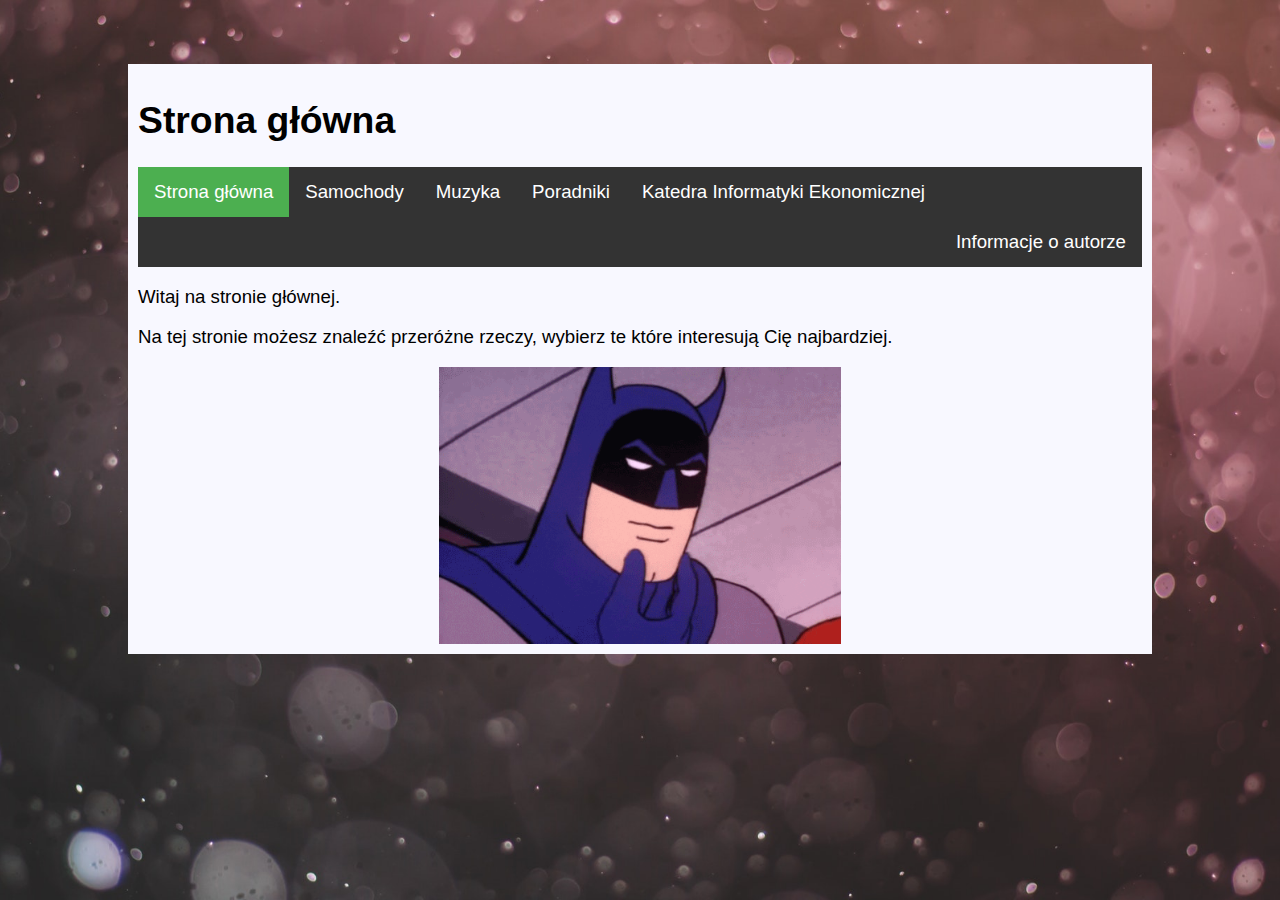
<file: index.html>
<!DOCTYPE html>
<html lang="pl-PL">
<head>
    <meta charset="UTF-8" />
    <meta http-equiv="X-UA-Compatible" content="IE=edge">
    <title>Strona główna</title>
    <meta name="viewport" content="width=device-width, initial-scale=1">
    <meta name="author" content="Jakub Karalus">
    <meta name="describtion" content="Strona główna mojej pierwszej strony internetowej z przedmiotu podstawy technologii internetowych">
    <meta name="keywords" content="strona, html, Jakub Karalus, ">
    <link href="main.css" rel="stylesheet">
</head>
<body>
    <div id="container">
        <div id="titlee">
            <header>
                <h1>Strona główna</h1>
            </header>
        </div>
        <div id="menu">
            <ul class="topnav">
                <li><a class="active" href="./">Strona główna</a></li>
                <li><a href="./cars/">Samochody</a></li>
                <li><a href="./music/">Muzyka</a></li>
                <li><a href="./tut/">Poradniki</a></li>
                <li><a href="http://www.kie.uni.lodz.pl/" target="_blank">Katedra Informatyki Ekonomicznej</a></li>
                <li class="right"><a href="./info/">Informacje o autorze</a></li>
            </ul>
        </div>   
        <div id="content">
            <p id="hello">Witaj na stronie głównej.</p>
            <p>Na tej stronie możesz znaleźć przeróżne rzeczy, wybierz te które interesują Cię najbardziej.</p>
            <img src="./hmm.gif" alt="Gif with batman hmm" width="200" >
        </div>
    </div>
</body>
</html>
</file>
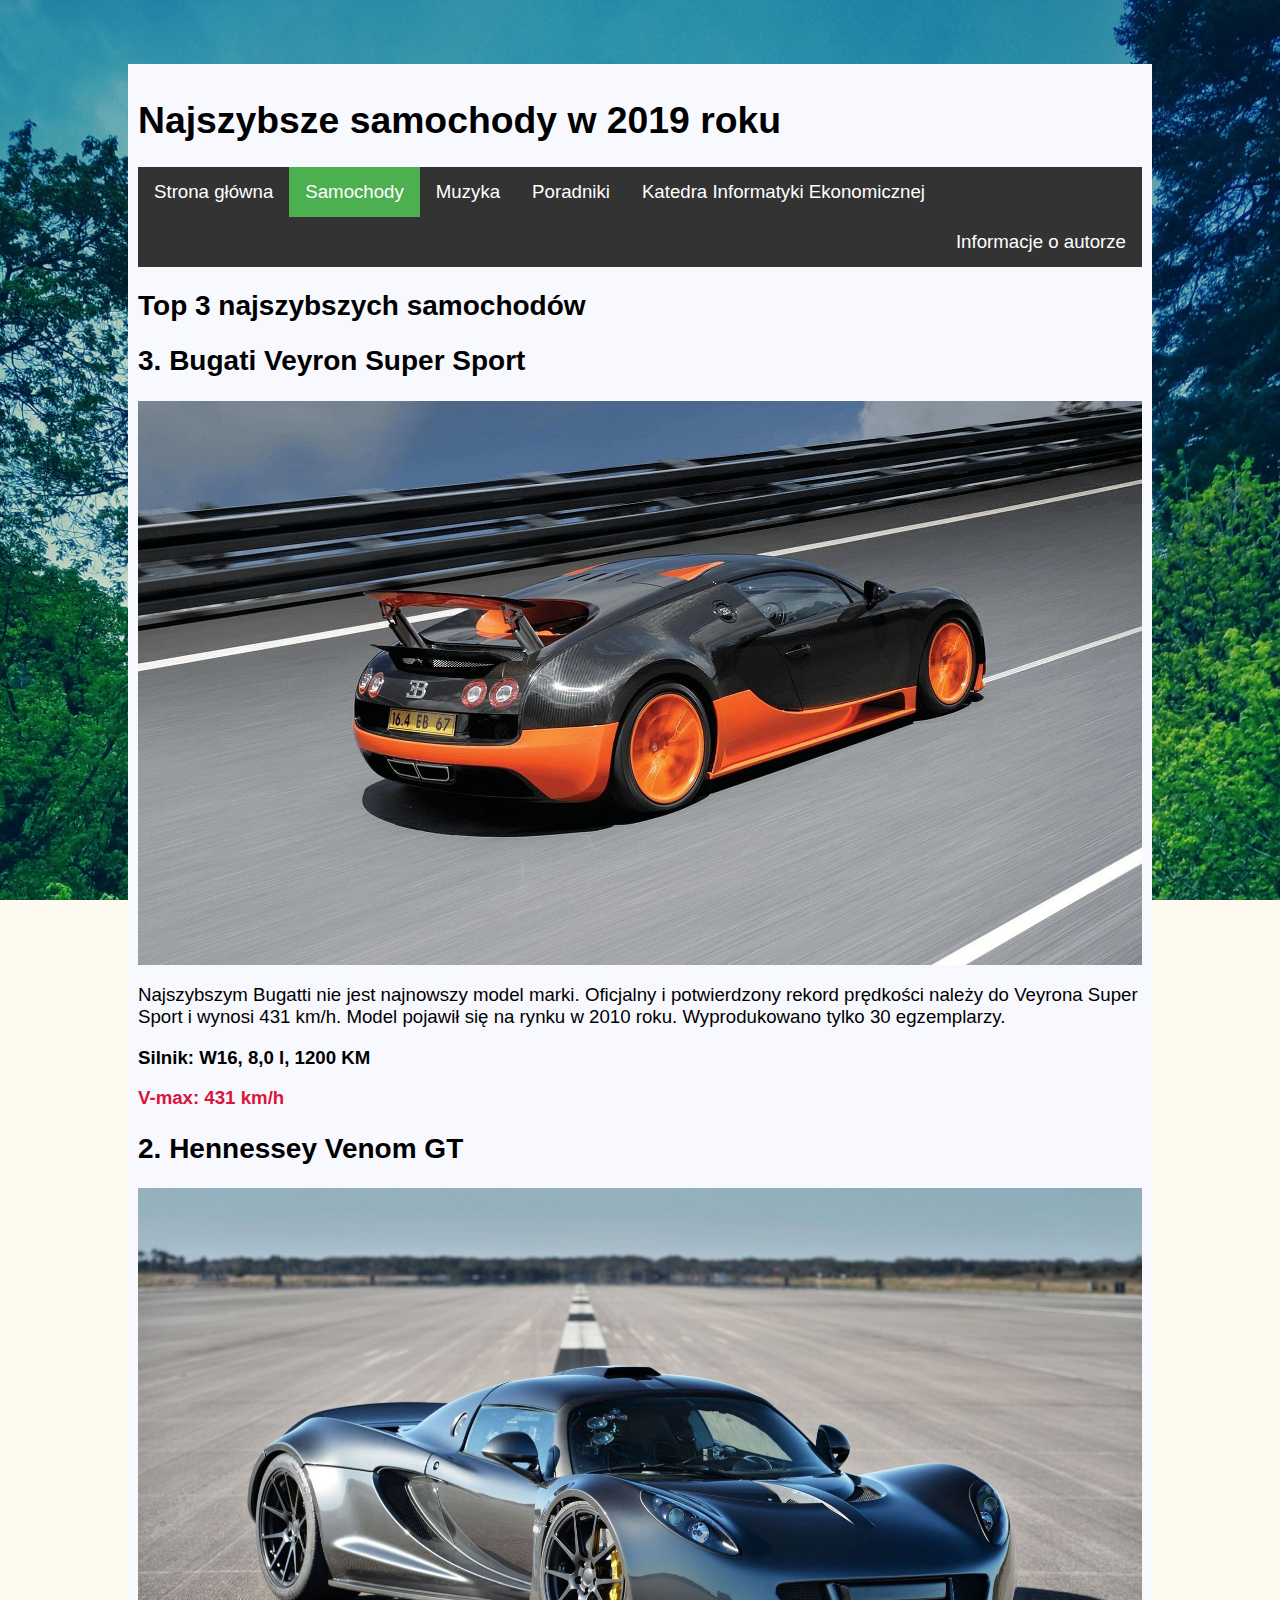
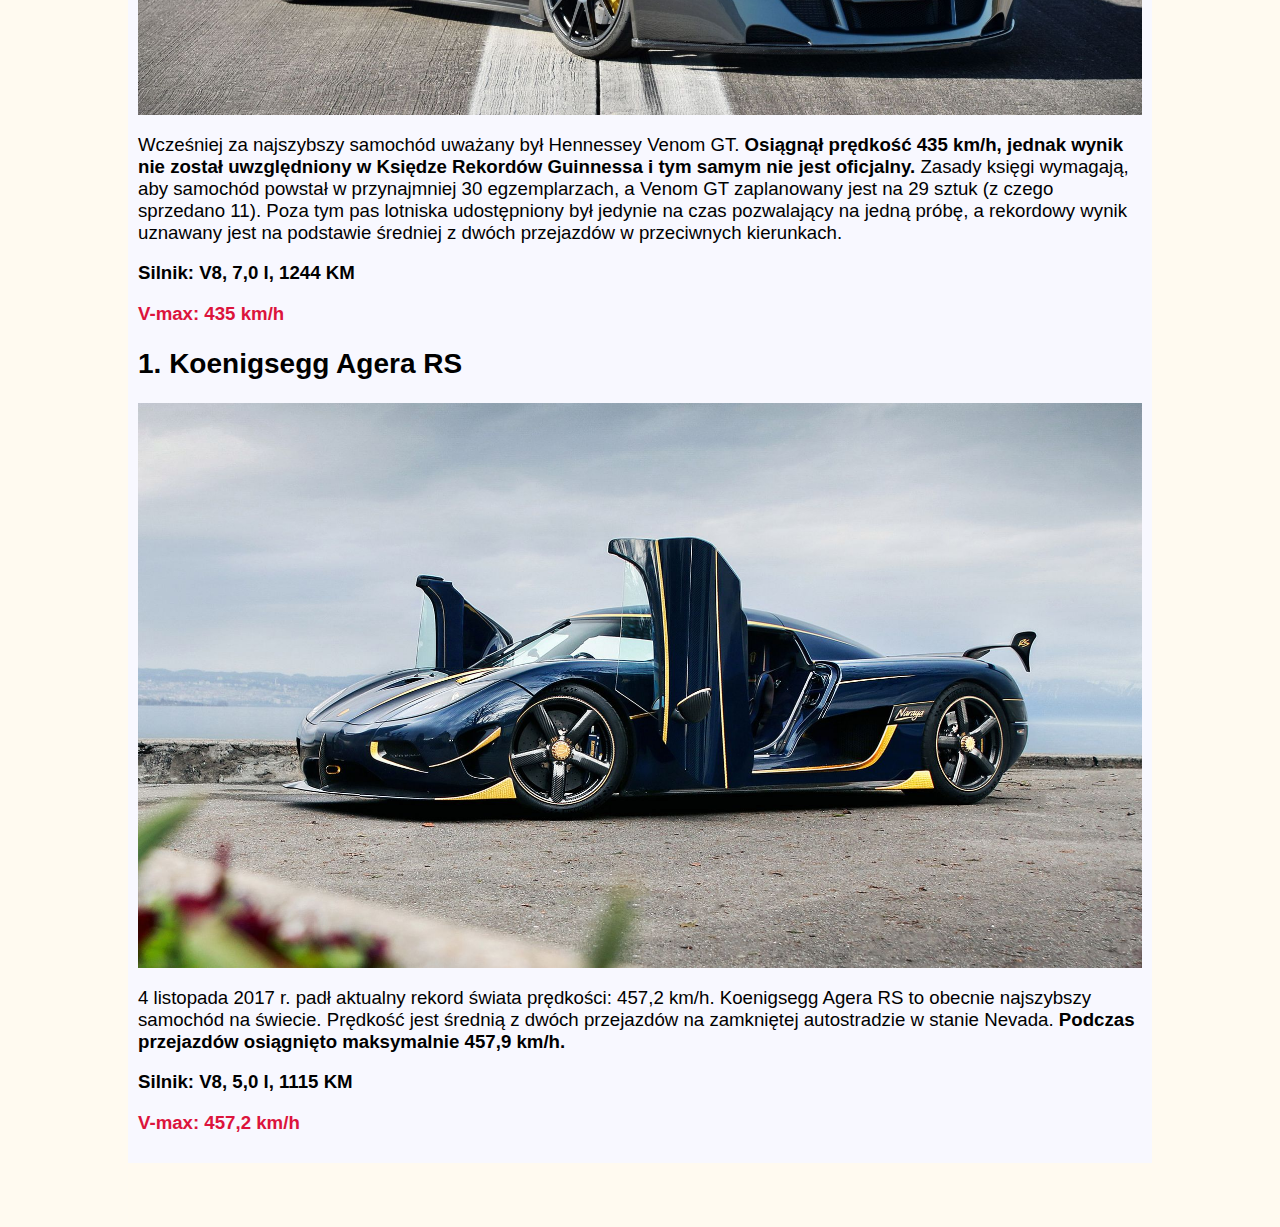
<file: cars/index.html>
<!DOCTYPE html>
<html lang="pl-PL">
<head>
    <meta charset="UTF-8" />
    <meta http-equiv="X-UA-Compatible" content="IE=edge">
    <title>Najszybsze samochody</title>
    <meta name="viewport" content="width=device-width, initial-scale=1">
    <meta name="author" content="Jakub Karalus">
    <meta name="describtion" content="Zestaw najlepszych i naszybszych samochodów w roku 2019">
    <meta name="keywords" content="strona, html, Jakub Karalus, najszybsze samochody, rok 2019">
    <link href="main.css" rel="stylesheet">
</head>
<body>
    <div id="container">
        <div id="titlee">
            <header>
                <h1>Najszybsze samochody w 2019 roku</h1>
            </header>
        </div>
        <div id="menu">
            <ul class="topnav">
                <li><a href="../">Strona główna</a></li>
                <li><a class="active" href="./">Samochody</a></li>
                <li><a href="../music/">Muzyka</a></li>
                <li><a href="../tut/">Poradniki</a></li>
                <li><a href="http://www.kie.uni.lodz.pl/" target="_blank">Katedra Informatyki Ekonomicznej</a></li>
                <li class="right"><a href="../info/">Informacje o autorze</a></li>
            </ul>
        </div>   
        <div id="content">
            <h2>Top 3 najszybszych samochodów</h2>
            <article>
                <h2>3. Bugati Veyron Super Sport</h2>
                <img src="./Veyron-Super-Sport.jpg" alt="" width="800">
                <p>Najszybszym Bugatti nie jest najnowszy model marki. Oficjalny i potwierdzony rekord prędkości należy do Veyrona Super Sport i wynosi 431 km/h. Model pojawił się na rynku w 2010 roku. Wyprodukowano tylko 30 egzemplarzy.</p>
                <p class="engine">Silnik: W16, 8,0 l, 1200 KM</p>
                <p class="vmax">V-max: 431 km/h</p>
            </article>
            <article>
                <h2>2. Hennessey Venom GT</h2>
                <img src="./Venom-GT.jpg" alt="" width="800">
                <p>Wcześniej za najszybszy samochód uważany był Hennessey Venom GT. <strong>Osiągnął prędkość 435 km/h, jednak wynik nie został uwzględniony w Księdze Rekordów Guinnessa i tym samym nie jest oficjalny.</strong> Zasady księgi wymagają, aby samochód powstał w przynajmniej 30 egzemplarzach, a Venom GT zaplanowany jest na 29 sztuk (z czego sprzedano 11). Poza tym pas lotniska udostępniony był jedynie na czas pozwalający na jedną próbę, a rekordowy wynik uznawany jest na podstawie średniej z dwóch przejazdów w przeciwnych kierunkach.</p>
                <p class="engine">Silnik: V8, 7,0 l, 1244 KM</p>
                <p class="vmax">V-max: 435 km/h</p>
            </article>
            <article>
                <h2>1. Koenigsegg Agera RS</h2>
                <img src="./Koenigsegg-Agera-RS.jpg" alt="" width="800">
                <p>4 listopada 2017 r. padł aktualny rekord świata prędkości: 457,2 km/h. Koenigsegg Agera RS to obecnie najszybszy samochód na świecie. Prędkość jest średnią z dwóch przejazdów na zamkniętej autostradzie w stanie Nevada. <strong>Podczas przejazdów osiągnięto maksymalnie 457,9 km/h.</strong></p>
                <p class="engine">Silnik: V8, 5,0 l, 1115 KM</p>
                <p class="vmax">V-max: 457,2 km/h</p>
            </article>
        </div>
    </div>
</body>
</html>
</file>
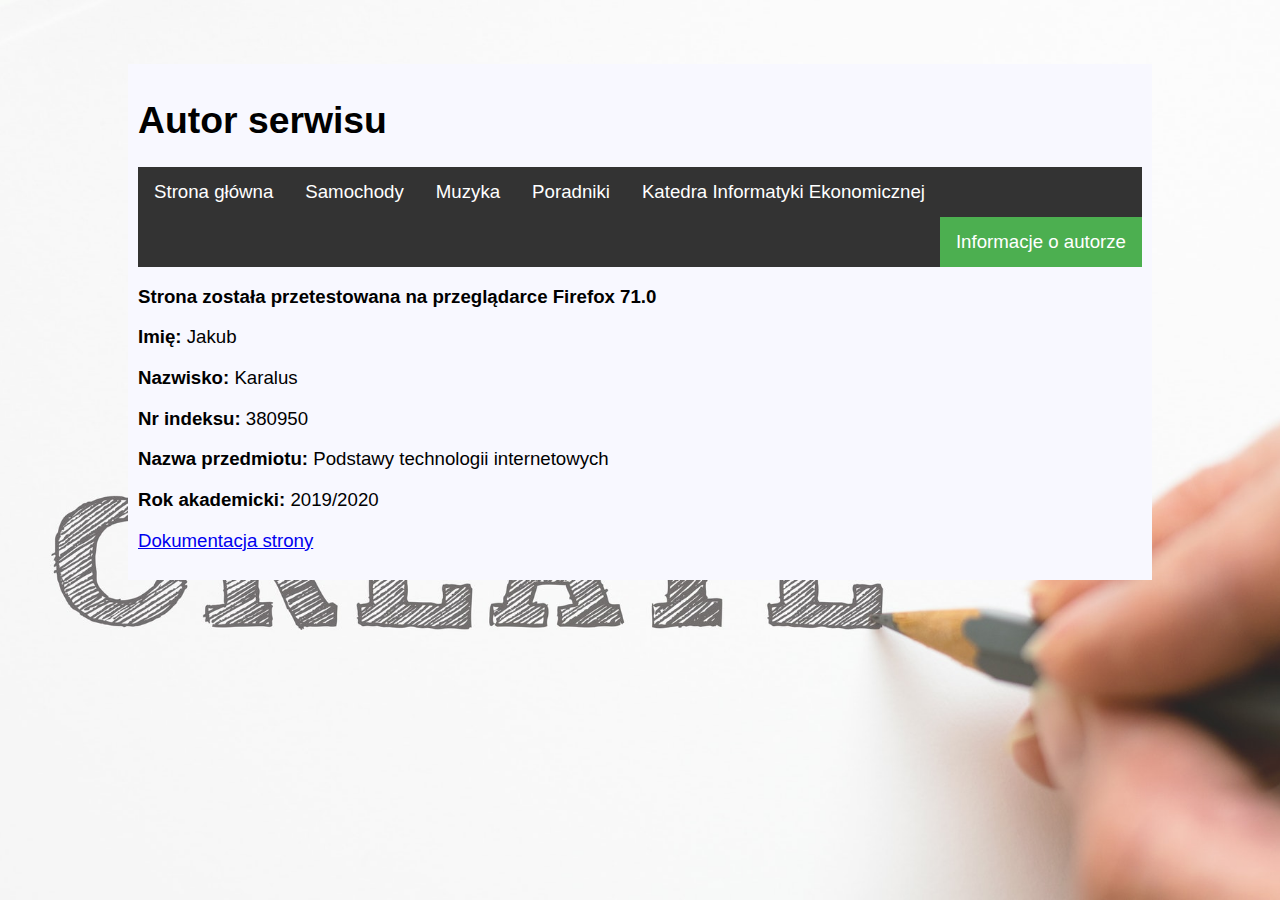
<file: info/index.html>
<!DOCTYPE html>
<html lang="pl-PL">
<head>
    <meta charset="UTF-8" />
    <meta http-equiv="X-UA-Compatible" content="IE=edge">
    <title>Autor</title>
    <meta name="viewport" content="width=device-width, initial-scale=1">
    <meta name="author" content="Jakub Karalus">
    <meta name="describtion" content="Strona informacyjna o autorze tej strony.">
    <meta name="keywords" content="strona, html, Jakub Karalus, autor, rok 2019, egzamin">
    <link href="main.css" rel="stylesheet">
</head>
<body>
    <div id="container">
        <div id="titlee">
            <header>
                <h1>Autor serwisu</h1>
            </header>
        </div>
        <div id="menu">
            <ul class="topnav">
                <li><a href="../">Strona główna</a></li>
                <li><a href="../cars/">Samochody</a></li>
                <li><a href="../music/">Muzyka</a></li>
                <li><a href="../tut/">Poradniki</a></li>
                <li><a href="http://www.kie.uni.lodz.pl/" target="_blank">Katedra Informatyki Ekonomicznej</a></li>
                <li class="right"><a class="active" href="../info/">Informacje o autorze</a></li>
                <li class="right"><a href="../mr-robot/"></a></li>
                <!--Szukaj przycisku lub Mr Robota, powodzenia-->
            </ul>
        </div>   
        <div id="content">
            <p><strong>Strona została przetestowana na przeglądarce Firefox 71.0 </strong></p>
            <p><strong>Imię: </strong> Jakub</p>
            <p><strong>Nazwisko: </strong> Karalus</p>
            <p><strong>Nr indeksu: </strong> 380950</p>
            <p><strong>Nazwa przedmiotu: </strong> Podstawy technologii internetowych</p>
            <p><strong>Rok akademicki: </strong> 2019/2020</p>
            <p><a href="./DokumentacjaStrony.pdf" target="_blank">Dokumentacja strony</a></p>
        </div>
    </div>
</body>
</html>
</file>
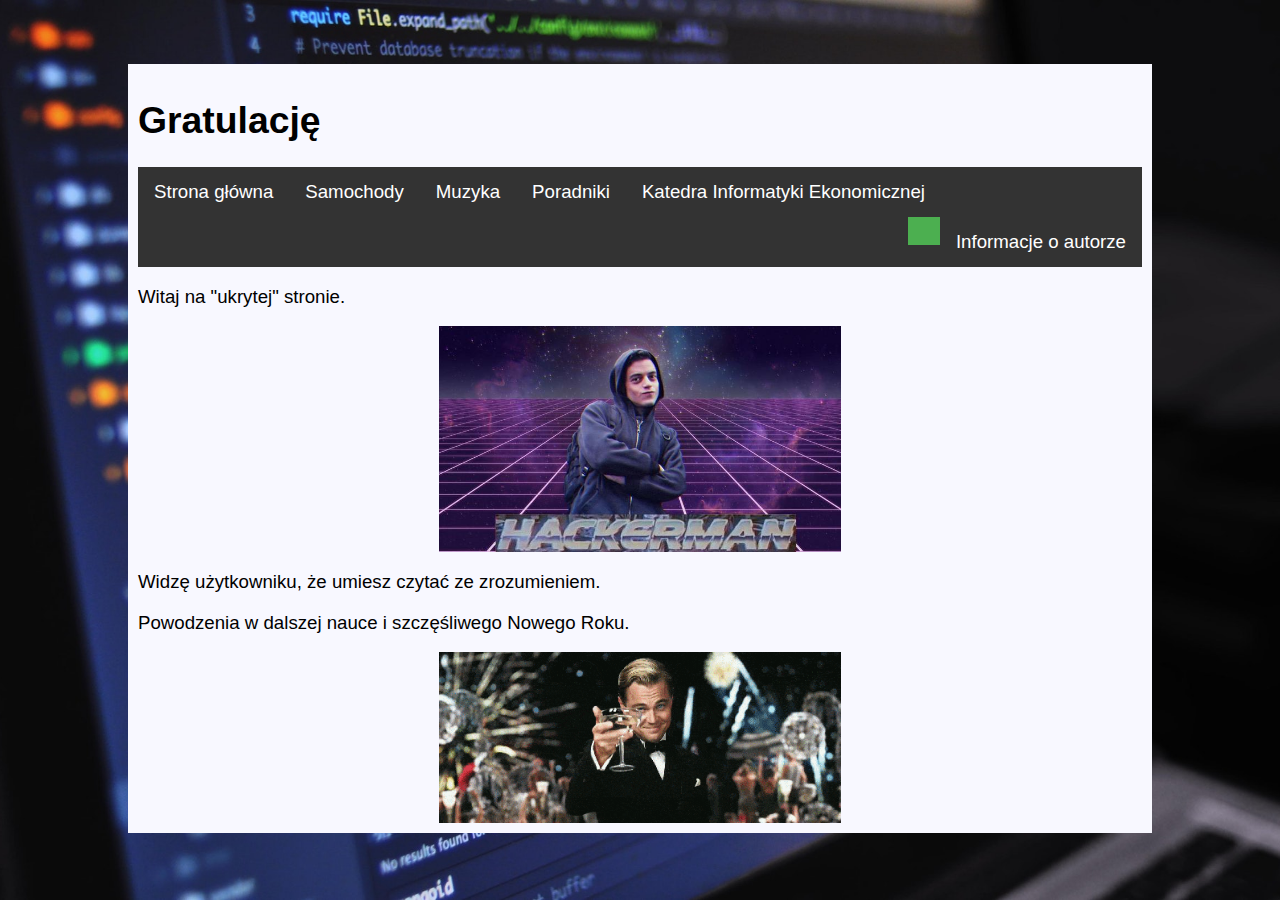
<file: mr-robot/index.html>
<!DOCTYPE html>
<html lang="pl-PL">
<head>
    <meta charset="UTF-8" />
    <meta http-equiv="X-UA-Compatible" content="IE=edge">
    <title>Error 404</title>
    <meta name="viewport" content="width=device-width, initial-scale=1">
    <meta name="author" content="Jakub Karalus">
    <meta name="describtion" content="Nie powinno Cię tu być.">
    <meta name="keywords" content="strona, html, Jakub Karalus">
    <link href="main.css" rel="stylesheet">
</head>
<body>
    <div id="container">
        <div id="titlee">
            <header>
                <h1>Gratulację</h1>
            </header>
        </div>
        <div id="menu">
            <ul class="topnav">
                <li><a href="../">Strona główna</a></li>
                <li><a href="../cars/">Samochody</a></li>
                <li><a href="../music/">Muzyka</a></li>
                <li><a href="../tut/">Poradniki</a></li>
                <li><a href="http://www.kie.uni.lodz.pl/" target="_blank">Katedra Informatyki Ekonomicznej</a></li>
                <li class="right"><a href="../info/">Informacje o autorze</a></li>
                <!--Easter egg-->
                <li class="right"><a class="active" href="./"></a></li>
            </ul>
        </div>   
        <div id="content">
            <p id="hello">Witaj na "ukrytej" stronie.</p>
            <img src="./GVJ06OKg.jpg" alt="Hackerman">
            <p>Widzę użytkowniku, że umiesz czytać ze zrozumieniem.</p>
            <p>Powodzenia w dalszej nauce i szczęśliwego Nowego Roku.</p>
            <img src="2020compressed.gif" alt="Happy New Year">
        </div>
    </div>
</body>
</html>
</file>
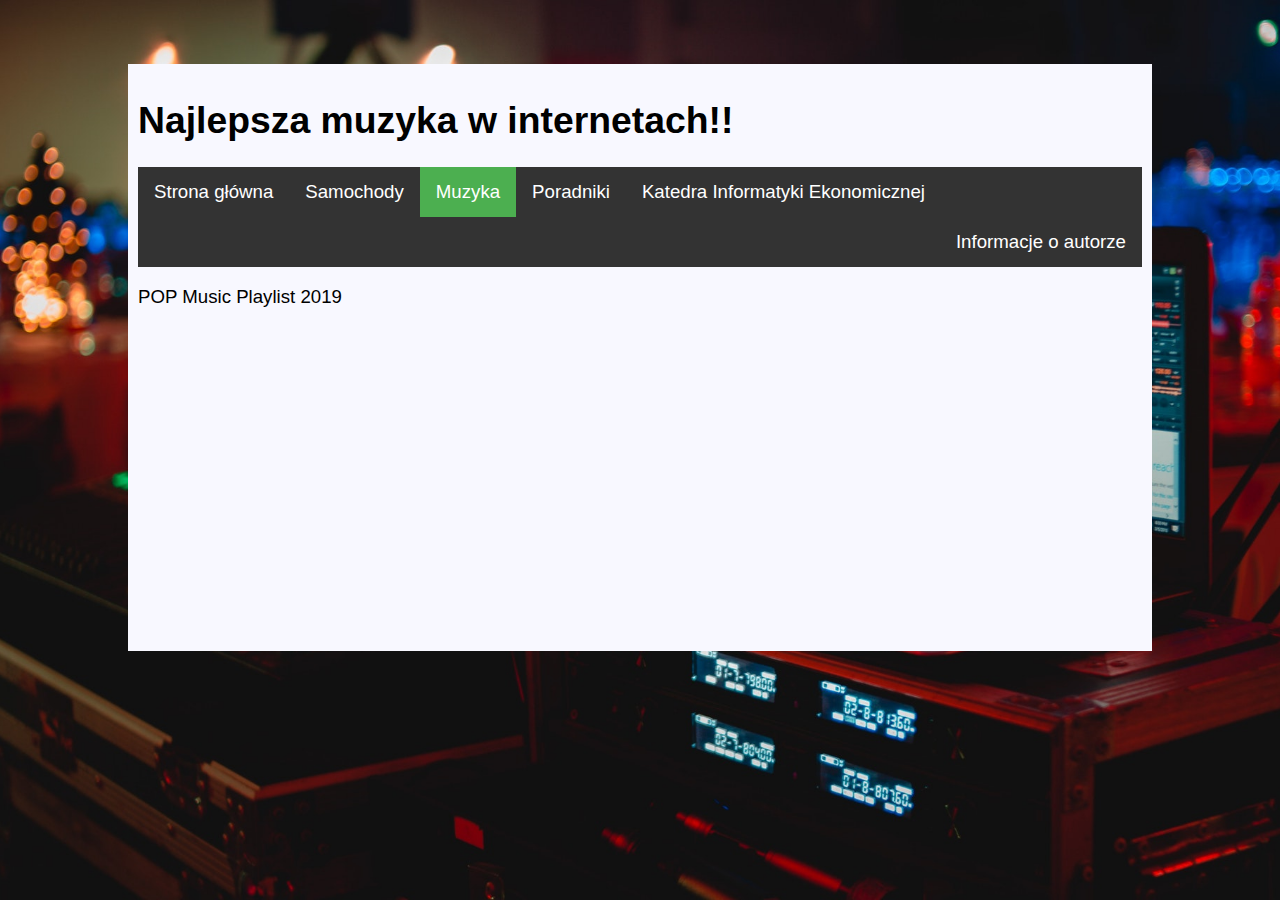
<file: music/index.html>
<!DOCTYPE html>
<html lang="pl-PL">
<head>
    <meta charset="UTF-8" />
    <meta http-equiv="X-UA-Compatible" content="IE=edge">
    <title>Najlepsza muzyka w internetach!!</title>
    <meta name="viewport" content="width=device-width, initial-scale=1">
    <meta name="author" content="Jakub Karalus">
    <meta name="describtion" content="Różnego rodzaju muzyka">
    <meta name="keywords" content="strona, html, Jakub Karalus, muzyka, wykonawcy">
    <link href="main.css" rel="stylesheet">
</head>
<body>
    <div id="container">
        <div id="titlee">
            <header>
                <h1>Najlepsza muzyka w internetach!!</h1>
            </header>
        </div>
        <div id="menu">
            <ul class="topnav">
                <li><a href="../">Strona główna</a></li>
                <li><a href="../cars/">Samochody</a></li>
                <li><a class="active" href="./">Muzyka</a></li>
                <li><a href="../tut/">Poradniki</a></li>
                <li><a href="http://www.kie.uni.lodz.pl/" target="_blank">Katedra Informatyki Ekonomicznej</a></li>
                <li class="right"><a href="../info/">Informacje o autorze</a></li>
            </ul>
        </div>   
        <div id="content">
            <p>POP Music Playlist 2019</p>
            <iframe width="400" height="315" src="https://www.youtube.com/embed/videoseries?list=PL4o29bINVT4EG_y-k5jGoOu3-Am8Nvi10" allow="accelerometer; autoplay; encrypted-media; gyroscope; picture-in-picture" allowfullscreen></iframe>
        </div>
    </div>
</body>
</html>
</file>
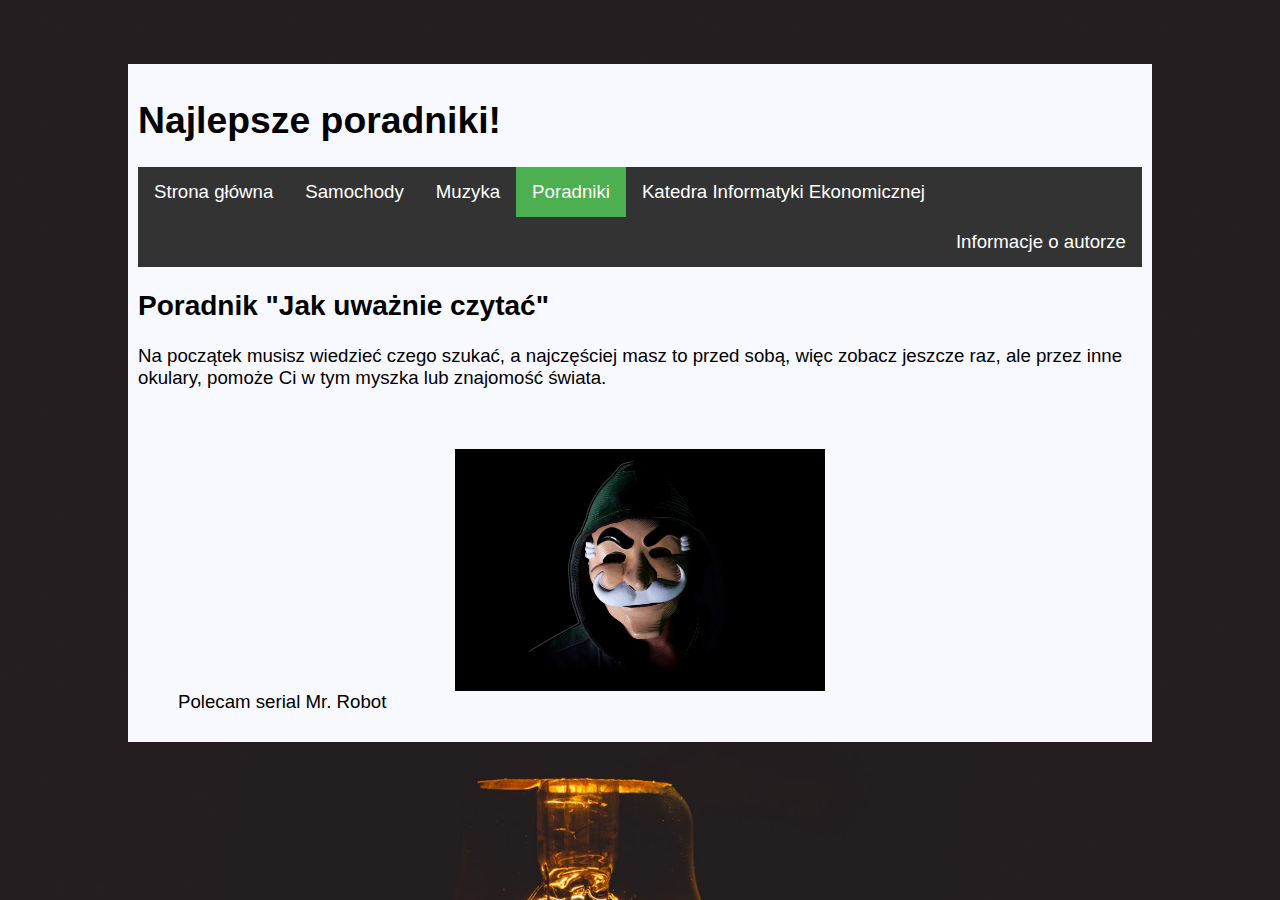
<file: tut/index.html>
<!DOCTYPE html>
<html lang="pl-PL">
<head>
    <meta charset="UTF-8" />
    <meta http-equiv="X-UA-Compatible" content="IE=edge">
    <title>Poradniki najlepsze w internecie!</title>
    <meta name="viewport" content="width=device-width, initial-scale=1">
    <meta name="author" content="Jakub Karalus">
    <meta name="describtion" content="Tutaj znajdziesz poradniki, które pomogą Ci w wielu problemach.">
    <meta name="keywords" content="strona, html, Jakub Karalus, poradnik, tut, tutorial, help">
    <link href="main.css" rel="stylesheet">
</head>
<body>
    <div id="container">
        <div id="titlee">
            <header>
                <h1>Najlepsze poradniki!</h1>
            </header>
        </div>
        <div id="menu">
            <ul class="topnav">
                <li><a href="../">Strona główna</a></li>
                <li><a href="../cars/">Samochody</a></li>
                <li><a href="../music/">Muzyka</a></li>
                <li><a class="active" href=".">Poradniki</a></li>
                <li><a href="http://www.kie.uni.lodz.pl/" target="_blank">Katedra Informatyki Ekonomicznej</a></li>
                <li class="right"><a href="../info/">Informacje o autorze</a></li>
            </ul>
        </div>   
        <div id="content">
            <article>
                <h2>Poradnik "Jak uważnie czytać"</h2>
                <p>Na początek musisz wiedzieć czego szukać, a najczęściej masz to przed sobą, więc zobacz jeszcze raz, ale przez inne okulary, pomoże Ci w tym myszka lub znajomość świata.</p>
                <!--Easter egg-->
                <p id="robot">Tutaj nie szukaj, szukaj u autora, on zawsze wszystko wie.</p>
                <figure>
                    <img src="./safety.jpg" alt="Patrz wyżej" title="Mr. Robot">
                    <figcaption>Polecam serial Mr. Robot</figcaption>
                </figure>
            </article>
        </div>
    </div>
</body>
</html>
</file>
<file: main.css>
body {
    padding: 5% 10% 5% 10% ;
    background-image: url("./page.jpg") ;
    background-color: floralwhite;
    margin: 0;
    font-family: Arial, Helvetica, sans-serif;
    font-size: 14pt;
    color: black;
    background-attachment: fixed;
    background-position: top;
    background-repeat: repeat;
    background-attachment: fixed;
    background-size: cover;
}
#container {
    margin: auto;
    background-color: ghostwhite;
    min-width: 400px;
    max-width: 1100px;
    padding: 10px;
    height: auto;
}
header {
    font-family: 'Trebuchet MS', 'Lucida Sans Unicode', 'Lucida Grande', 'Lucida Sans', Arial, sans-serif;
}

.topnav {
    list-style-type: none;
    margin: 0;
    padding: 0;
    overflow: hidden;
    background-color: #333;
}
.topnav li {
    float: left;
}
.topnav li a {
    display: block;
    color: white;
    text-align: center;
    padding: 14px 16px;
    text-decoration: none;
}
.topnav li a:hover:not(.active) {background-color: #111;}
.topnav li a.active {background-color: #4CAF50;}
.topnav li.right {float: right;}
@media screen and (max-width: 600px) {
    .topnav li.right,
    .topnav li {float: none;}
}
img {
    display: block;
    margin-left: auto;
    margin-right: auto;
    width: 40%;
}
</file>
<file: cars/main.css>
body {
    padding: 5% 10% 5% 10% ;
    background-image: url("./road.jpg") ;
    background-color: floralwhite;
    margin: 0;
    font-family: Arial, Helvetica, sans-serif;
    font-size: 14pt;
    color: black;
    background-attachment: fixed;
    background-position: top;
    background-repeat: repeat;
    background-attachment: fixed;
    background-size: cover;
}
#container {
    margin: auto;
    background-color: ghostwhite;
    min-width: 400px;
    max-width: 1100px;
    padding: 10px;
    height: auto;
}
header {
    font-family: 'Trebuchet MS', 'Lucida Sans Unicode', 'Lucida Grande', 'Lucida Sans', Arial, sans-serif;
}

.topnav {
    list-style-type: none;
    margin: 0;
    padding: 0;
    overflow: hidden;
    background-color: #333;
}
.topnav li {
    float: left;
}
.topnav li a {
    display: block;
    color: white;
    text-align: center;
    padding: 14px 16px;
    text-decoration: none;
}
.topnav li a:hover:not(.active) {background-color: #111;}
.topnav li a.active {background-color: #4CAF50;}
.topnav li.right {float: right;}
@media screen and (max-width: 600px) {
    .topnav li.right,
    .topnav li {float: none;}
}
img {
    display: block;
    margin-left: auto;
    margin-right: auto;
    width: 100%;
}
.engine {
    font-weight: bolder;
}
.vmax {
    font-weight: bolder;
    color: crimson;
}
</file>
<file: info/main.css>
body {
    padding: 5% 10% 5% 10% ;
    background-image: url("./create.jpg") ;
    background-color: floralwhite;
    margin: 0;
    font-family: Arial, Helvetica, sans-serif;
    font-size: 14pt;
    color: black;
    background-attachment: fixed;
    background-position: center;
    background-repeat: repeat;
    background-attachment: fixed;
    background-size: cover;
}
#container {
    margin: auto;
    background-color: ghostwhite;
    min-width: 400px;
    max-width: 1100px;
    padding: 10px;
    height: auto;
}
header {
    font-family: 'Trebuchet MS', 'Lucida Sans Unicode', 'Lucida Grande', 'Lucida Sans', Arial, sans-serif;
}

.topnav {
    list-style-type: none;
    margin: 0;
    padding: 0;
    overflow: hidden;
    background-color: #333;
}
.topnav li {
    float: left;
}
.topnav li a {
    display: block;
    color: white;
    text-align: center;
    padding: 14px 16px;
    text-decoration: none;
}
.topnav li a:hover:not(.active) {background-color: #111;}
.topnav li a.active {background-color: #4CAF50;}
.topnav li.right {float: right;}
@media screen and (max-width: 600px) {
    .topnav li.right,
    .topnav li {float: none;}
}
img {
    display: block;
    margin-left: auto;
    margin-right: auto;
    width: 40%;
}
</file>
<file: mr-robot/main.css>
body {
    padding: 5% 10% 5% 10% ;
    background-image: url("./top.jpg") ;
    background-color: floralwhite;
    margin: 0;
    font-family: Arial, Helvetica, sans-serif;
    font-size: 14pt;
    color: black;
    background-attachment: fixed;
    background-position: top;
    background-repeat: repeat;
    background-attachment: fixed;
    background-size: cover;
}
#container {
    margin: auto;
    background-color: ghostwhite;
    min-width: 400px;
    max-width: 1100px;
    padding: 10px;
    height: auto;
}
header {
    font-family: 'Trebuchet MS', 'Lucida Sans Unicode', 'Lucida Grande', 'Lucida Sans', Arial, sans-serif;
}

.topnav {
    list-style-type: none;
    margin: 0;
    padding: 0;
    overflow: hidden;
    background-color: #333;
}
.topnav li {
    float: left;
}
.topnav li a {
    display: block;
    color: white;
    text-align: center;
    padding: 14px 16px;
    text-decoration: none;
}
.topnav li a:hover:not(.active) {background-color: #111;}
.topnav li a.active {background-color: #4CAF50;}
.topnav li.right {float: right;}
@media screen and (max-width: 600px) {
    .topnav li.right,
    .topnav li {float: none;}
}
img {
    display: block;
    margin-left: auto;
    margin-right: auto;
    width: 40%;
}
</file>
<file: music/main.css>
body {
    padding: 5% 10% 5% 10% ;
    background-image: url("./music.jpg") ;
    background-color: floralwhite;
    margin: 0;
    font-family: Arial, Helvetica, sans-serif;
    font-size: 14pt;
    color: black;
    background-attachment: fixed;
    background-position: top;
    background-repeat: repeat;
    background-attachment: fixed;
    background-size: cover;
}
#container {
    margin: auto;
    background-color: ghostwhite;
    min-width: 400px;
    max-width: 1100px;
    padding: 10px;
    height: auto;
}
header {
    font-family: 'Trebuchet MS', 'Lucida Sans Unicode', 'Lucida Grande', 'Lucida Sans', Arial, sans-serif;
}

.topnav {
    list-style-type: none;
    margin: 0;
    padding: 0;
    overflow: hidden;
    background-color: #333;
}
.topnav li {
    float: left;
}
.topnav li a {
    display: block;
    color: white;
    text-align: center;
    padding: 14px 16px;
    text-decoration: none;
}
.topnav li a:hover:not(.active) {background-color: #111;}
.topnav li a.active {background-color: #4CAF50;}
.topnav li.right {float: right;}
@media screen and (max-width: 600px) {
    .topnav li.right,
    .topnav li {float: none;}
}
img {
    display: block;
    margin-left: auto;
    margin-right: auto;
    width: 40%;
}
iframe {
    border: 0px;
    display: block;
    margin-left: auto;
    margin-right: auto;
}
</file>
<file: tut/main.css>
body {
    padding: 5% 10% 5% 10% ;
    background-image: url("./bulb.jpg") ;
    background-color: floralwhite;
    margin: 0;
    font-family: Arial, Helvetica, sans-serif;
    font-size: 14pt;
    color: black;
    background-attachment: fixed;
    background-position: top;
    background-repeat: repeat;
    background-attachment: fixed;
    background-size: cover;
}
#container {
    margin: auto;
    background-color: ghostwhite;
    min-width: 400px;
    max-width: 1100px;
    padding: 10px;
    height: auto;
}
header {
    font-family: 'Trebuchet MS', 'Lucida Sans Unicode', 'Lucida Grande', 'Lucida Sans', Arial, sans-serif;
}
#robot {
    color: ghostwhite;
}

.topnav {
    list-style-type: none;
    margin: 0;
    padding: 0;
    overflow: hidden;
    background-color: #333;
}
.topnav li {
    float: left;
}
.topnav li a {
    display: block;
    color: white;
    text-align: center;
    padding: 14px 16px;
    text-decoration: none;
}
.topnav li a:hover:not(.active) {background-color: #111;}
.topnav li a.active {background-color: #4CAF50;}
.topnav li.right {float: right;}
@media screen and (max-width: 600px) {
    .topnav li.right,
    .topnav li {float: none;}
}
img {
    display: block;
    margin-left: auto;
    margin-right: auto;
    width: 40%;
}
</file>
